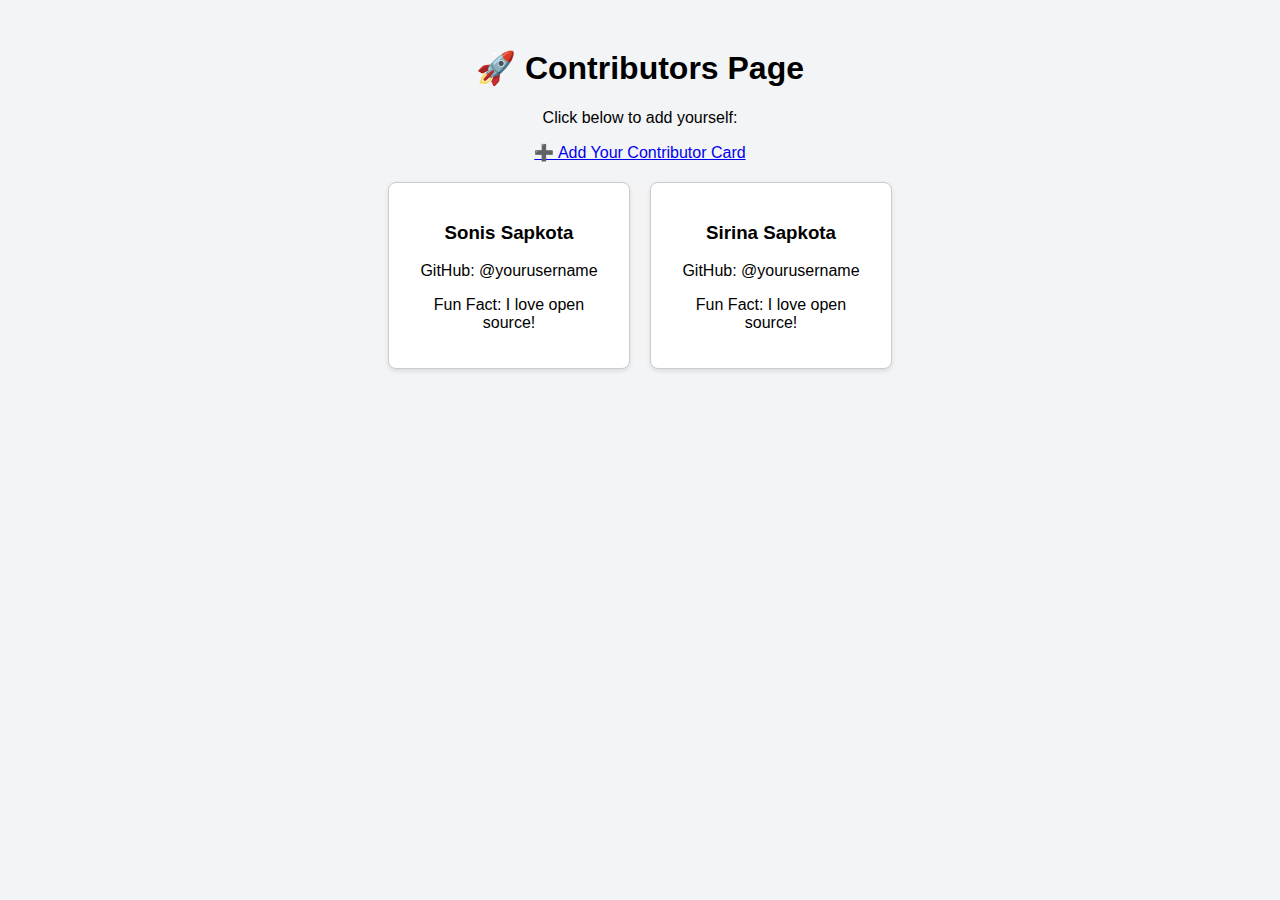
<file: index.html>
<!DOCTYPE html>
<html lang="en">
<head>
  <meta charset="UTF-8" />
  <meta name="viewport" content="width=device-width, initial-scale=1.0" />
  <title>Open Source Contributors</title>
  <link rel="stylesheet" href="style.css" />
</head>
<body>
  <h1>🚀 Contributors Page</h1>
  <p>Click below to add yourself:</p>
  <a href="form.html">➕ Add Your Contributor Card</a>
  <div id="cards-container" class="cards"></div>

  <script>
    fetch('contributors.json')
      .then(res => res.json())
      .then(files => {
        const container = document.getElementById("cards-container");
        files.forEach(file => {
          fetch(`contributors/${file}`)
            .then(res => res.text())
            .then(html => {
              const div = document.createElement("div");
              div.innerHTML = html;
              container.appendChild(div);
            });
        });
      });
  </script>
</body>
</html>
</file>
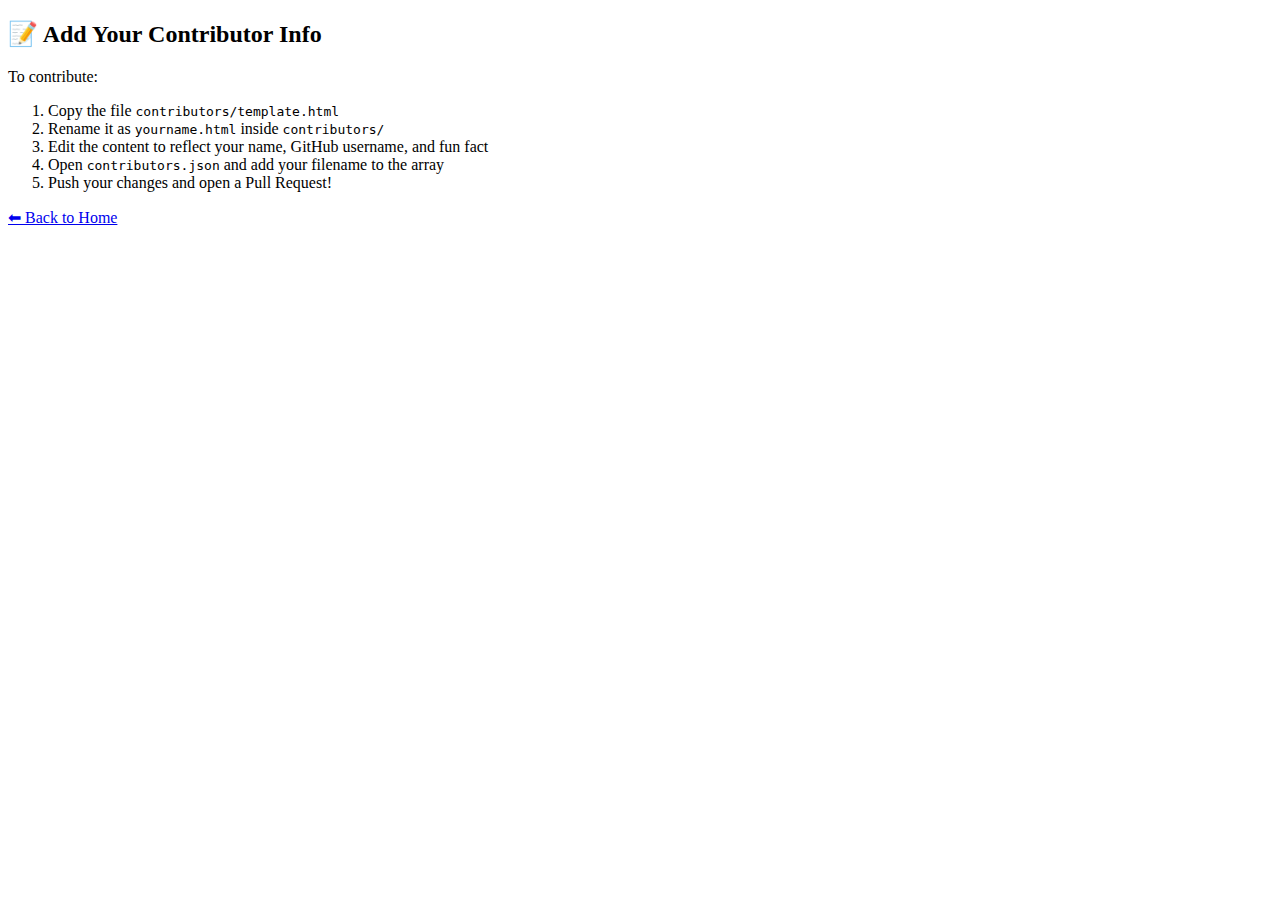
<file: form.html>
<!DOCTYPE html>
<html lang="en">
<head>
  <meta charset="UTF-8">
  <meta name="viewport" content="width=device-width, initial-scale=1.0">
  <title>Add Contributor</title>
</head>
<body>
  <h2>📝 Add Your Contributor Info</h2>
  <p>To contribute:</p>
  <ol>
    <li>Copy the file <code>contributors/template.html</code></li>
    <li>Rename it as <code>yourname.html</code> inside <code>contributors/</code></li>
    <li>Edit the content to reflect your name, GitHub username, and fun fact</li>
    <li>Open <code>contributors.json</code> and add your filename to the array</li>
    <li>Push your changes and open a Pull Request!</li>
  </ol>
  <a href="index.html">⬅ Back to Home</a>
</body>
</html>
</file>
<file: style.css>
body {
  font-family: Arial, sans-serif;
  padding: 20px;
  background-color: #f3f4f6;
  text-align: center;
}
.cards {
  display: flex;
  flex-wrap: wrap;
  justify-content: center;
  gap: 20px;
  margin-top: 20px;
}
.card {
  border: 1px solid #ccc;
  padding: 20px;
  width: 200px;
  background: white;
  box-shadow: 0 2px 5px rgba(0,0,0,0.1);
  border-radius: 8px;
}
</file>
